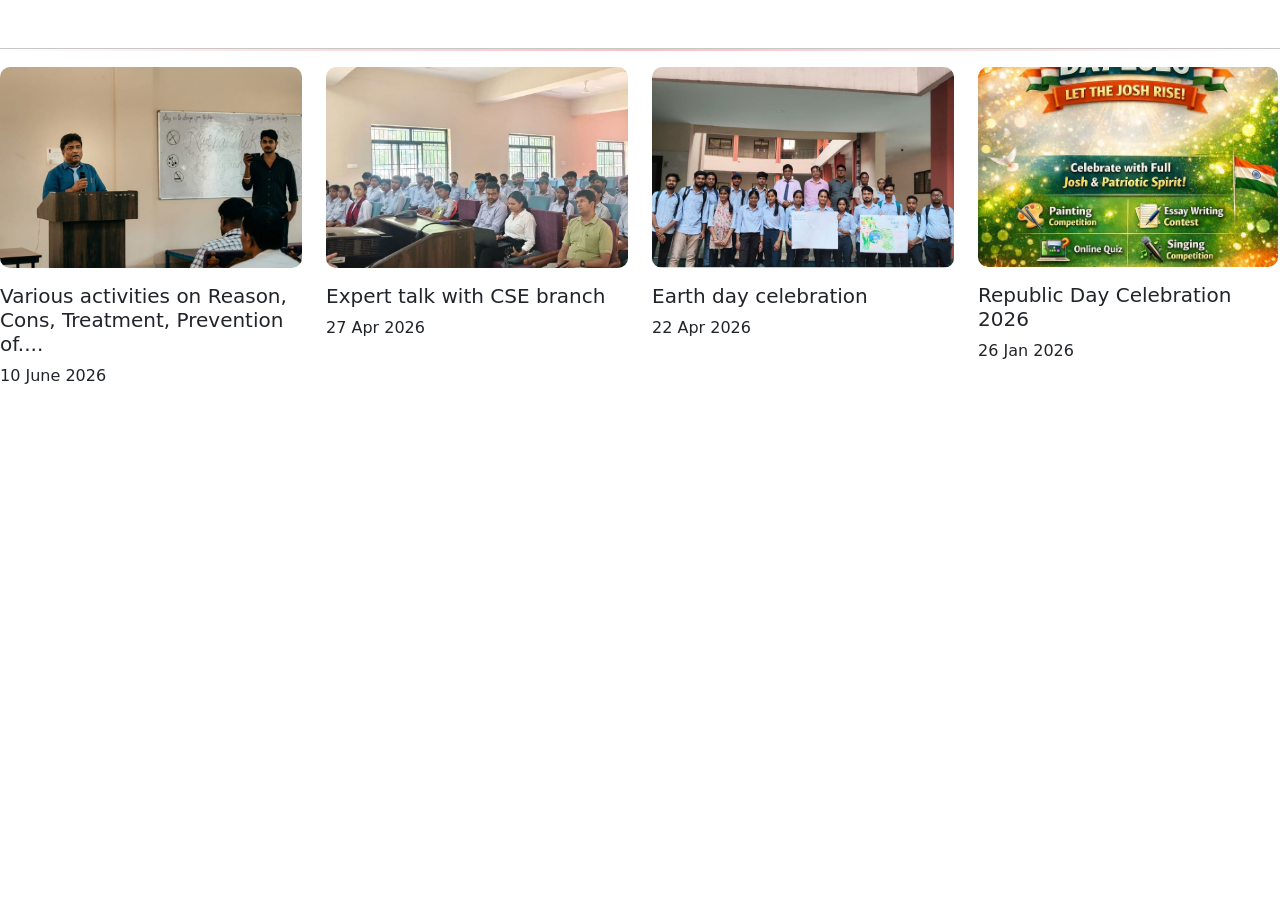
<file: photos.html>
<html>

<head>
	<title> PHOTOS </title>
	<style>
		hr {
			width: 100%;
			height: 3px;
			background: linear-gradient(to right, transparent, red, transparent);
		}
		.photobox{
			overflow:hidden;
			border-radius:10px;
			border:fixed;
		}
		.photobox img{
			object-fit:cover;
			border-radius:10px;
			transition:0.5s ease;
		}
		.photobox:hover img{
			transform:scale(1.1);
		}
		.photobox h5:hover{
			color:#1AB69D;
		}
	</style>
	<link href="https://cdn.jsdelivr.net/npm/bootstrap@5.3.8/dist/css/bootstrap.min.css" rel="stylesheet"
		integrity="sha384-sRIl4kxILFvY47J16cr9ZwB07vP4J8+LH7qKQnuqkuIAvNWLzeN8tE5YBujZqJLB" crossorigin="anonymous">
	<link href="https://unpkg.com/aos@2.3.1/dist/aos.css" rel="stylesheet">
</head>

<body>

	<!------BOX AREA-------->

	<div class="row boxarea d-flex mt-5">
		<hr>
		<div class="col-lg-3 col-md-6 col-sm-12 photobox" data-aos="zoom-in">
			<img src="p1.jpg" class="img-fluid" />
			<h5 class="mt-3">Various activities on Reason, Cons, Treatment, Prevention of....</h5>
			<p>10 June 2026</p>
		</div>
		<div class="col-lg-3 col-md-6 col-sm-12 photobox" data-aos="zoom-in">
			<img src="p2.jpg" class="img-fluid" />
			<h5 class="mt-3">Expert talk with CSE branch</h5>
			<p> 27 Apr 2026</p>
		</div>
		<div class="col-lg-3 col-md-6 col-sm-12 photobox" data-aos="zoom-in">
			<img src="p3.jpg" class="img-fluid" />
			<h5 class="mt-3">Earth day celebration</h5>
			<p> 22 Apr 2026</p>
		</div>
		<div class="col-lg-3 col-md-6 col-sm-12 photobox">
			<img src="p4.jpg" class="img-fluid" style="width:300px;height:200px;" data-aos="zoom-in" />
			<h5 class="mt-3">Republic Day Celebration 2026</h5>
			<p> 26 Jan 2026 </p>
		</div>
	</div>
	<script src="https://cdn.jsdelivr.net/npm/bootstrap@5.3.8/dist/js/bootstrap.bundle.min.js"
		integrity="sha384-FKyoEForCGlyvwx9Hj09JcYn3nv7wiPVlz7YYwJrWVcXK/BmnVDxM+D2scQbITxI" crossorigin="anonymous">
		</script>
	<script src="https://unpkg.com/aos@2.3.1/dist/aos.js"></script>
	<script>
		AOS.init();
	</script>
</body>

</html>
</file>
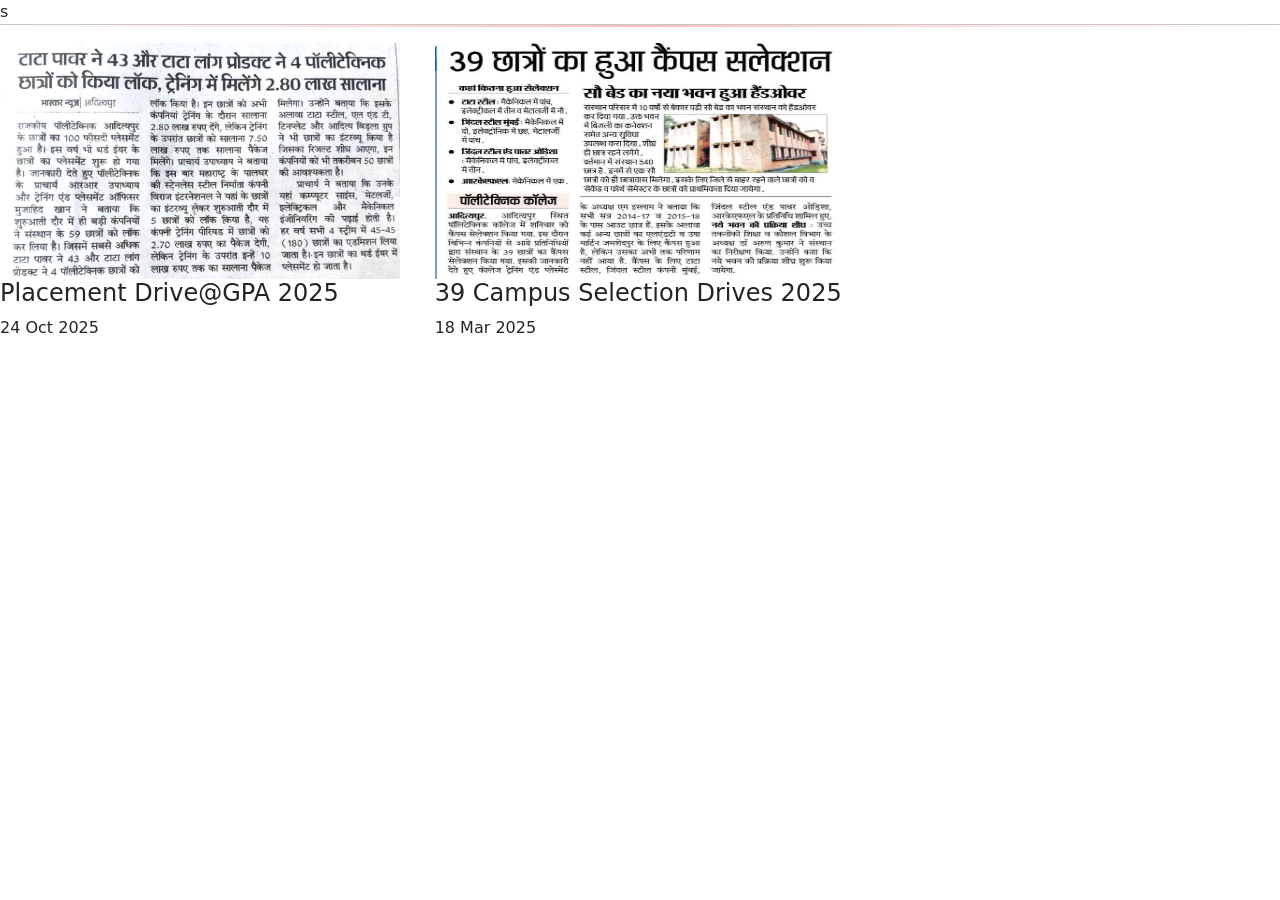
<file: pressclip.html>
<html>

<head>
	<title>Pressclip </title>
	<style>
		hr {
			width: 100%;
			height: 3px;
			background: linear-gradient(to right, transparent, red, transparent);
		}
	</style>
	<link href="https://cdn.jsdelivr.net/npm/bootstrap@5.3.8/dist/css/bootstrap.min.css" rel="stylesheet"
		integrity="sha384-sRIl4kxILFvY47J16cr9ZwB07vP4J8+LH7qKQnuqkuIAvNWLzeN8tE5YBujZqJLB" crossorigin="anonymous">
	<link href="https://unpkg.com/aos@2.3.1/dist/aos.css" rel="stylesheet">s
</head>

<body>
	<div class="row">
		<hr>
		<div class="col-lg-4 col-md-6 col-sm-12" data-aos="zoom-in">
			<img src="p5.jpg" style="width:400px;height:236px;" />
			<h4>Placement Drive@GPA 2025</h4>
			<p>24 Oct 2025</p>
		</div>
		<div class="col-lg-4 col-md-6 col-sm-12" data-aos="zoom-in">
			<img src="p6.jpg" style="width:400px;height:236px;" />
			<h4>39 Campus Selection Drives 2025</h4>
			<p>18 Mar 2025</p>
		</div>
	</div>
	<script src="https://cdn.jsdelivr.net/npm/bootstrap@5.3.8/dist/js/bootstrap.bundle.min.js"
		integrity="sha384-FKyoEForCGlyvwx9Hj09JcYn3nv7wiPVlz7YYwJrWVcXK/BmnVDxM+D2scQbITxI" crossorigin="anonymous">
	</script>
		<script src="https://unpkg.com/aos@2.3.1/dist/aos.js"></script>
	<script>
		AOS.init();
	</script>
</body>

</html>
</file>
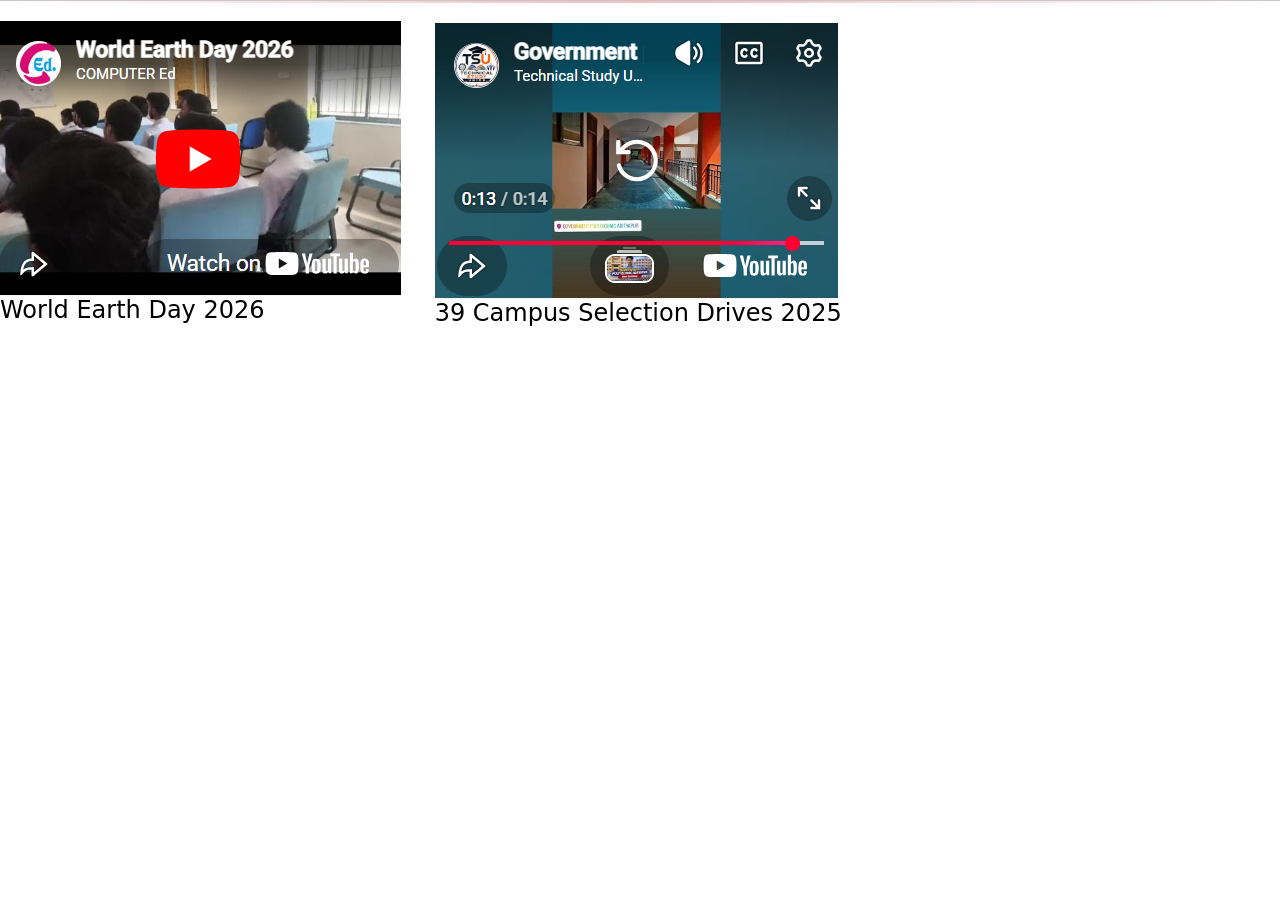
<file: video.html>
<html>

<head>
	<title> VIDEO </title>
	<style>
		.boxarea1 a {
			color: black;
			text-decoration: none;
		}

		hr {
			width: 100%;
			height: 3px;
			background: linear-gradient(to right, transparent, red, transparent);
		}
	</style>
	<link href="https://cdn.jsdelivr.net/npm/bootstrap@5.3.8/dist/css/bootstrap.min.css" rel="stylesheet"
		integrity="sha384-sRIl4kxILFvY47J16cr9ZwB07vP4J8+LH7qKQnuqkuIAvNWLzeN8tE5YBujZqJLB" crossorigin="anonymous">
	<link href="https://unpkg.com/aos@2.3.1/dist/aos.css" rel="stylesheet">
</head>

<body>


	<div class="row">
		<hr>
		<div class="col-lg-4 col-md-6 col-sm-12 boxarea1" data-aos="zoom-in">
			<a href="https://youtu.be/9AODY68HpgQ?si=Dn9vKOyNXx91Jwqu" t><img src="Earth.png" alt="csgpa picture" /></a>
			<a href="https://www.gpa.ac.in/video_gallery.php" target="_blank">
				<h4>World Earth Day 2026</h4>
			</a>
		</div>
		<div class="col-lg-4 col-md-6 col-sm-12 boxarea1" data-aos="zoom-in">
			<a href="https://youtu.be/jwYNHQKsVw0?si=Wf9EOmkjecIWkdkh" target="_blank"><img src="Earth2.png"
					alt="electgpa picture" /></a>
			<a href="https://www.gpa.ac.in/video_gallery.php" target="_blank">
				<h4>39 Campus Selection Drives 2025</h4>
			</a>

		</div>
	</div>
	<script src="https://cdn.jsdelivr.net/npm/bootstrap@5.3.8/dist/js/bootstrap.bundle.min.js"
		integrity="sha384-FKyoEForCGlyvwx9Hj09JcYn3nv7wiPVlz7YYwJrWVcXK/BmnVDxM+D2scQbITxI" crossorigin="anonymous">
		</script>
	<script src="https://unpkg.com/aos@2.3.1/dist/aos.js"></script>
	<script>
		AOS.init();
	</script>
</body>

</html>
</file>
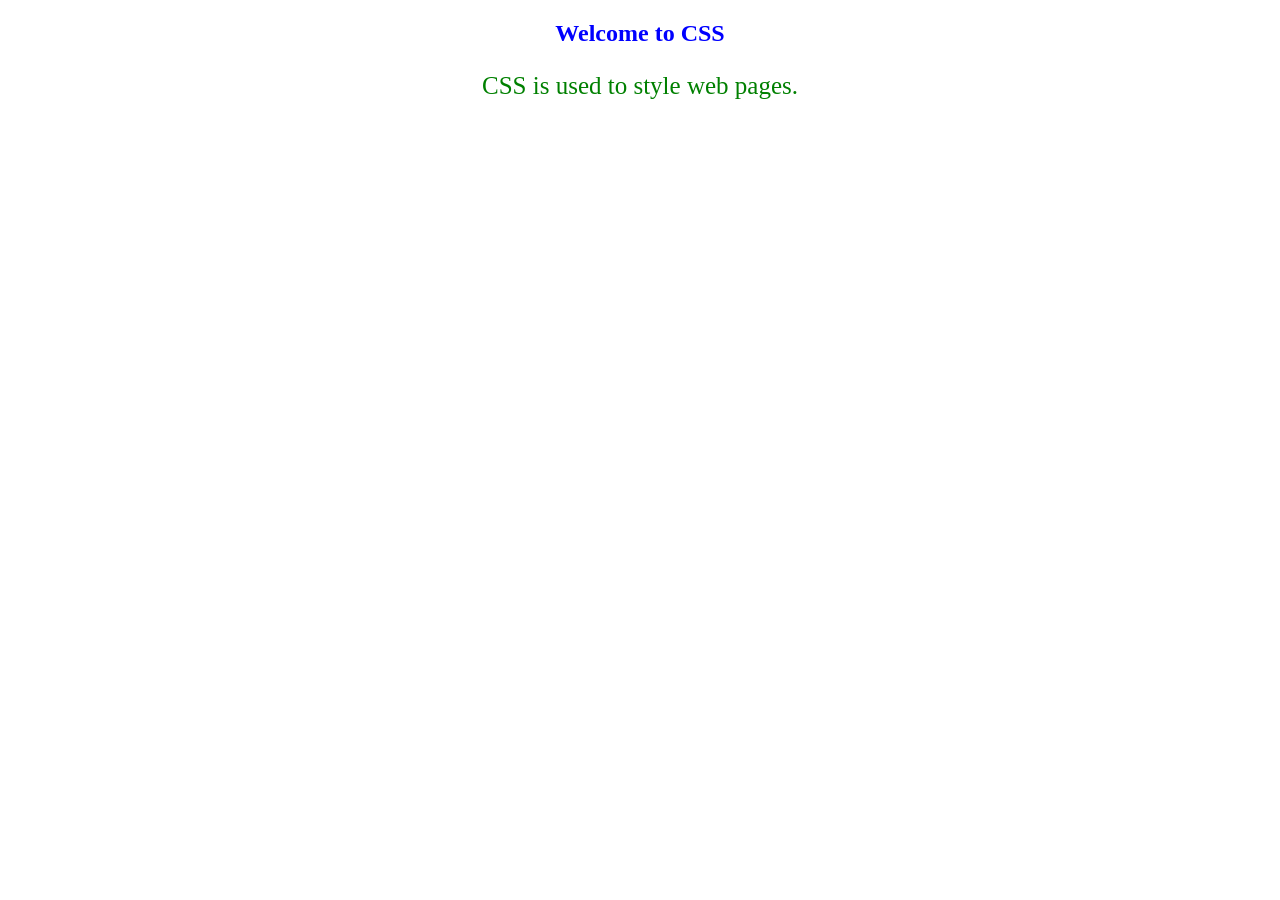
<file: webpage.html>
<!-- <!DOCTYPE html>
<html>

<head>
    <title>Bootstrap Demo</title>
    <link href="https://cdn.jsdelivr.net/npm/bootstrap@5.3.3/dist/css/bootstrap.min.css" rel="stylesheet">
</head>

<body>

    <div class="container text-center mt-5">
        <h2 class="text-primary">Welcome to Bootstrap</h2>
        <button class="btn btn-success">Click Here</button>
    </div>
    <!-- Bootstrap JS -->
<!-- <script src="https://cdn.jsdelivr.net/npm/bootstrap@5.3.3/dist/js/bootstrap.bundle.min.js"></script> -->
<!-- </body> -->

<!-- </html> -->
 
<!DOCTYPE html>
<html>
<head>
    <title>CSS Overview</title>
    <style>
        h2 {
            color: blue;
            text-align: center;
        }

        p{
            color: green;
            font-size: 25px;
            text-align: center;
        }   
    </style>
</head>
<body>
        <h2>Welcome to CSS</h2>
        <p>CSS is used to style web pages.</p>
</body>

</html>
</file>
